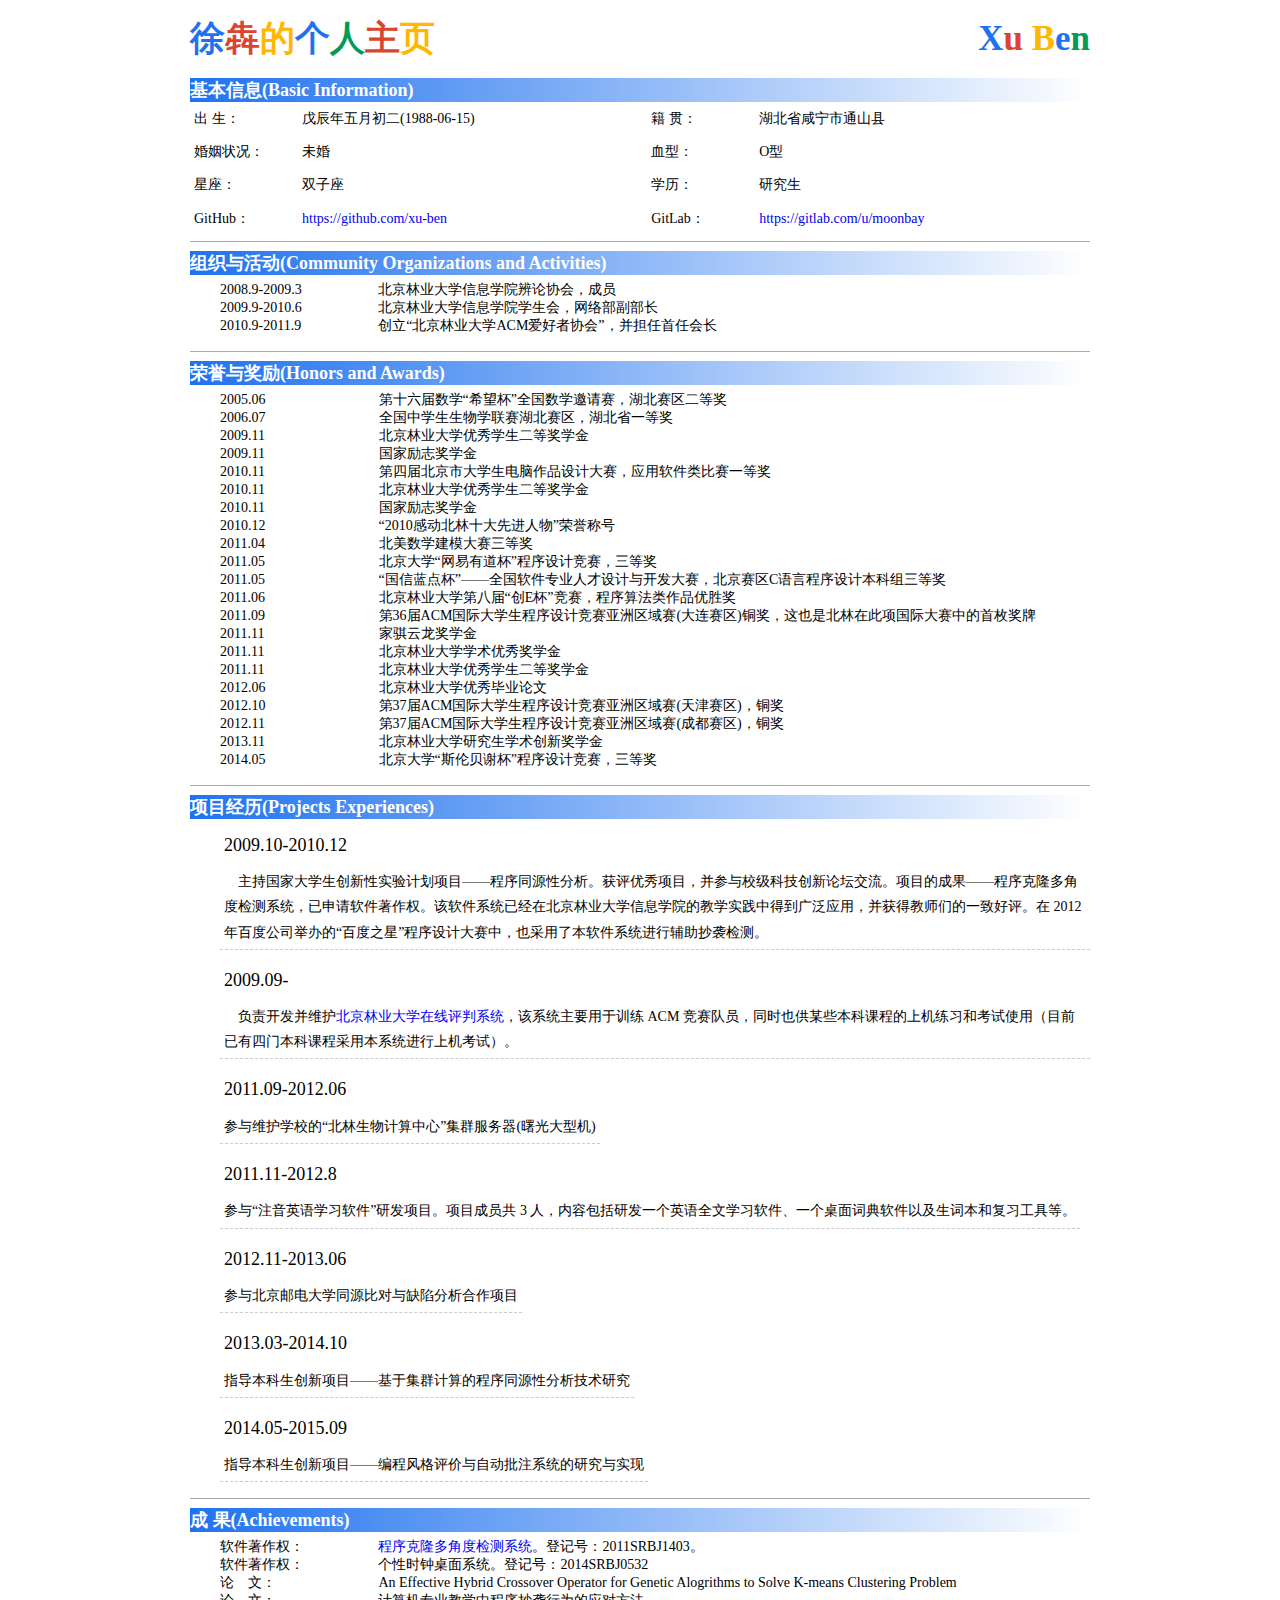
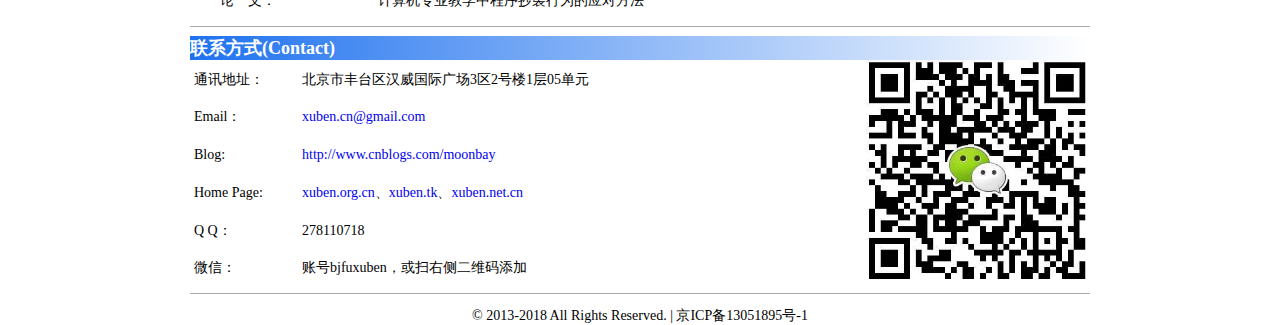
<file: index.html>
<!doctype html>
<html lang="zh" manifest="main.manifest">
<head>
<title>徐犇的个人主页</title>
<meta charset="UTF-8">
<meta content="徐犇" name="keywords"/>
<meta content="xuben" name="keywords"/>
<meta content="北京林业大学" name="keywords"/>
<meta content="bjfu" name="keywords"/>
<link type="text/css" rel="StyleSheet" href="css/reset.css" />
<link type="text/css" rel="StyleSheet" href="css/main.css" />
<link type="text/css" rel="StyleSheet" href="index.css" />
<script type="text/javascript" src="js/jquery.js"></script>
<script type="text/javascript" src="index.js"></script>
</head>
<body style="margin: 0px auto; width: 900px;">
	<header>
		<table style="width: 900px;">
			<tr>
				<td>
					<h1
						style="font-size: 35px; font-weight: bold; text-align: left; margin-top: 15px;">
						<font style="color: rgb(31, 114, 239);">徐</font><font
							style="color: rgb(218, 69, 49);">犇</font><font
							style="color: rgb(255, 183, 1);">的</font><font
							style="color: rgb(31, 114, 239);">个</font><font
							style="color: rgb(1, 154, 87);">人</font><font
							style="color: rgb(218, 69, 49);">主</font><font
							style="color: rgb(255, 183, 1);">页</font>
					</h1>
				</td>
				<td>
					<h1
						style="font-size: 35px; font-weight: bold; text-align: right; margin-top: 15px;">
						<font style="color: rgb(31, 114, 239);">X</font><font
							style="color: rgb(218, 69, 49);">u </font><font
							style="color: rgb(255, 183, 1);">B</font><font
							style="color: rgb(31, 114, 239);">e</font><font
							style="color: rgb(1, 154, 87);">n</font>
					</h1>
				</td>
			</tr>
		</table>
	</header>
	<article style="padding: 10px 0px;">
	<!--
	<a href="file/resume_cn.pdf?raw=true" target="_blank">简历 </a>| <a
		href="file/resume_en.pdf?raw=true" target="_blank">Resume </a>
	-->
		<section class="item-wrap">
			<section class="item-box-left">
				<span class="item-title-hl">基本信息(Basic Information)</span>
			</section>
			<section>
				<table style="width: 100%">
					<tr>
						<td class="item-title">出 生：</td>
						<td class="item-content">戊辰年五月初二(1988-06-15)</td>
						<td class="item-title">籍 贯：</td>
						<td class="item-content">湖北省咸宁市通山县</td>
					</tr>
					<tr>
						<td class="item-title">婚姻状况：</td>
						<td class="item-content">未婚</td>
						<td class="item-title">血型：</td>
						<td class="item-content">O型</td>
					</tr>
					<tr>
						<td class="item-title">星座：</td>
						<td class="item-content">双子座</td>
						<td class="item-title">学历：</td>
						<td class="item-content">研究生</td>
					</tr>
					<tr>
						<td class="item-title">GitHub：</td>
						<td class="item-content"><a title="View It"	href="https://github.com/xu-ben" target="_blank">https://github.com/xu-ben</a></td>
						<td class="item-title">GitLab：</td>
						<td class="item-content"><a title="View It"	href="https://gitlab.com/u/moonbay" target="_blank">https://gitlab.com/u/moonbay</a></td>
					</tr>
				</table>
			</section>
		</section>

		<section class="item-wrap">
			<section class="item-box-left">
				<span class="item-title-hl">组织与活动(Community Organizations and
					Activities)</span>
			</section>
			<section class="item-box-right" style="margin-bottom: 10px;">
				<table>
					<tr>
						<td style="width: 180px;">2008.9-2009.3</td>
						<td style="width: 840px;">北京林业大学信息学院辨论协会，成员</td>
					</tr>
					<tr>
						<td style="width: 180px;">2009.9-2010.6</td>
						<td style="width: 840px;">北京林业大学信息学院学生会，网络部副部长</td>
					</tr>
					<tr>
						<td style="width: 180px;">2010.9-2011.9</td>
						<td style="width: 840px;">创立“北京林业大学ACM爱好者协会”，并担任首任会长</td>
					</tr>
				</table>
			</section>
		</section>
		<section class="item-wrap">
			<section class="item-box-left">
				<span class="item-title-hl">荣誉与奖励(Honors and Awards)</span>
			</section>
			<section class="item-box-right" style="margin-bottom: 10px;">
				<table>
					<tr>
						<td style="width: 180px;">2005.06</td>
						<td style="width: 840px;">第十六届数学“希望杯”全国数学邀请赛，湖北赛区二等奖</td>
					</tr>
					<tr>
						<td style="width: 180px;">2006.07</td>
						<td style="width: 840px;">全国中学生生物学联赛湖北赛区，湖北省一等奖</td>
					</tr>
					<tr>
						<td style="width: 180px;">2009.11</td>
						<td style="width: 840px;">北京林业大学优秀学生二等奖学金</td>
					</tr>
					<tr>
						<td style="width: 180px;">2009.11</td>
						<td style="width: 840px;">国家励志奖学金</td>
					</tr>
					<tr>
						<td style="width: 180px;">2010.11</td>
						<td style="width: 840px;">第四届北京市大学生电脑作品设计大赛，应用软件类比赛一等奖</td>
					</tr>
					<tr>
						<td style="width: 180px;">2010.11</td>
						<td style="width: 840px;">北京林业大学优秀学生二等奖学金</td>
					</tr>
					<tr>
						<td style="width: 180px;">2010.11</td>
						<td style="width: 840px;">国家励志奖学金</td>
					</tr>
					<tr>
						<td style="width: 180px;">2010.12</td>
						<td style="width: 840px;">“2010感动北林十大先进人物”荣誉称号</td>
					</tr>
					<tr>
						<td style="width: 180px;">2011.04</td>
						<td style="width: 840px;">北美数学建模大赛三等奖</td>
					</tr>
					<tr>
						<td style="width: 180px;">2011.05</td>
						<td style="width: 840px;">北京大学“网易有道杯”程序设计竞赛，三等奖</td>
					</tr>
					<tr>
						<td style="width: 180px;">2011.05</td>
						<td style="width: 840px;">
							“国信蓝点杯”——全国软件专业人才设计与开发大赛，北京赛区C语言程序设计本科组三等奖</td>
					</tr>
					<tr>
						<td style="width: 180px;">2011.06</td>
						<td style="width: 840px;">北京林业大学第八届“创E杯”竞赛，程序算法类作品优胜奖</td>
					</tr>
					<tr>
						<td style="width: 180px;">2011.09</td>
						<td style="width: 840px;">第36届ACM国际大学生程序设计竞赛亚洲区域赛(大连赛区)铜奖，这也是北林在此项国际大赛中的首枚奖牌</td>
					</tr>
					<tr>
						<td style="width: 180px;">2011.11</td>
						<td style="width: 840px;">家骐云龙奖学金</td>
					</tr>
					<tr>
						<td style="width: 180px;">2011.11</td>
						<td style="width: 840px;">北京林业大学学术优秀奖学金</td>
					</tr>
					<tr>
						<td style="width: 180px;">2011.11</td>
						<td style="width: 840px;">北京林业大学优秀学生二等奖学金</td>
					</tr>
					<tr>
						<td style="width: 180px;">2012.06</td>
						<td style="width: 840px;">北京林业大学优秀毕业论文</td>
					</tr>
					<tr>
						<td style="width: 180px;">2012.10</td>
						<td style="width: 840px;">第37届ACM国际大学生程序设计竞赛亚洲区域赛(天津赛区)，铜奖</td>
					</tr>
					<tr>
						<td style="width: 180px;">2012.11</td>
						<td style="width: 840px;">第37届ACM国际大学生程序设计竞赛亚洲区域赛(成都赛区)，铜奖</td>
					</tr>
					<tr>
						<td style="width: 180px;">2013.11</td>
						<td style="width: 840px;">北京林业大学研究生学术创新奖学金</td>
					</tr>
					<tr>
						<td style="width: 180px;">2014.05</td>
						<td style="width: 840px;">北京大学“斯伦贝谢杯”程序设计竞赛，三等奖</td>
					</tr>
				</table>
			</section>
		</section>
		<section class="item-wrap">
			<section class="item-box-left">
				<span class="item-title-hl">项目经历(Projects Experiences)</span>
			</section>
			<section class="item-box-right">
				<section>
					<table style="margin-bottom: 10px; border-bottom: dashed 1px #ccc;">
						<tr>
							<td colspan="2" class="project-title">2009.10-2010.12</td>
						</tr>
						<tr>
							<td class="item-content">&nbsp;&nbsp;&nbsp;&nbsp;主持国家大学生创新性实验计划项目——程序同源性分析。获评优秀项目，并参与校级科技创新论坛交流。项目的成果——程序克隆多角度检测系统，已申请软件著作权。该软件系统已经在北京林业大学信息学院的教学实践中得到广泛应用，并获得教师们的一致好评。在
								2012 年百度公司举办的“百度之星”程序设计大赛中，也采用了本软件系统进行辅助抄袭检测。</td>
						</tr>
					</table>
					<table style="margin-bottom: 10px; border-bottom: dashed 1px #ccc;">
						<tr>
							<td colspan="2" class="project-title">2009.09-</td>
						</tr>
						<tr>
							<td class="item-content">&nbsp;&nbsp;&nbsp;&nbsp;负责开发并维护<a
								href="http://acm.bjfu.edu.cn">北京林业大学在线评判系统</a>，该系统主要用于训练 ACM
								竞赛队员，同时也供某些本科课程的上机练习和考试使用（目前已有四门本科课程采用本系统进行上机考试）。</td>
						</tr>
					</table>
					<table style="margin-bottom: 10px; border-bottom: dashed 1px #ccc;">
						<tr>
							<td colspan="2" class="project-title">2011.09-2012.06</td>
						</tr>
						<tr>
							<td class="item-content">参与维护学校的“北林生物计算中心”集群服务器(曙光大型机)</td>
						</tr>
					</table>
					<table style="margin-bottom: 10px; border-bottom: dashed 1px #ccc;">
						<tr>
							<td colspan="2" class="project-title">2011.11-2012.8</td>
						</tr>
						<tr>
							<td class="item-content">参与“注音英语学习软件”研发项目。项目成员共 3
								人，内容包括研发一个英语全文学习软件、一个桌面词典软件以及生词本和复习工具等。</td>
						</tr>
					</table>
					<table style="margin-bottom: 10px; border-bottom: dashed 1px #ccc;">
						<tr>
							<td colspan="2" class="project-title">2012.11-2013.06</td>
						</tr>
						<tr>
							<td class="item-content">参与北京邮电大学同源比对与缺陷分析合作项目</td>
						</tr>
					</table>
					<table style="margin-bottom: 10px; border-bottom: dashed 1px #ccc;">
						<tr>
							<td colspan="2" class="project-title">2013.03-2014.10</td>
						</tr>
						<tr>
							<td class="item-content">指导本科生创新项目——基于集群计算的程序同源性分析技术研究</td>
						</tr>
					</table>
					<table style="margin-bottom: 10px; border-bottom: dashed 1px #ccc;">
						<tr>
							<td colspan="2" class="project-title">2014.05-2015.09</td>
						</tr>
						<tr>
							<td class="item-content">指导本科生创新项目——编程风格评价与自动批注系统的研究与实现</td>
						</tr>
					</table>
				</section>
			</section>
		</section>
		<section class="item-wrap">
			<section class="item-box-left">
				<span class="item-title-hl">成 果(Achievements)</span>
			</section>
			<section class="item-box-right" style="margin-bottom: 10px;">
				<table>
					<tr>
						<td style="width: 180px;">软件著作权：</td>
						<td style="width: 840px;"><a title="点此进入项目主页" href="examiner/index.html">程序克隆多角度检测系统</a>。登记号：2011SRBJ1403。</td>
					</tr>
					<tr>
						<td style="width: 180px;">软件著作权：</td>
						<td style="width: 840px;">个性时钟桌面系统。登记号：2014SRBJ0532</td>
					</tr>
					<tr>
						<td style="width: 180px;">论&nbsp;&nbsp;&nbsp;&nbsp;文：</td>
						<td style="width: 840px;">An Effective Hybrid Crossover
							Operator for Genetic Alogrithms to Solve K-means Clustering
							Problem</td>
					</tr>
					<tr>
						<td style="width: 180px;">论&nbsp;&nbsp;&nbsp;&nbsp;文：</td>
						<td style="width: 840px;">计算机专业教学中程序抄袭行为的应对方法</td>
					</tr>
				</table>
			</section>
		</section>

		<section class="item-wrap">
			<section class="item-box-left">
				<span class="item-title-hl">联系方式(Contact)</span>
			</section>
			<section>
				<table style="width: 100%">
					<tr>
						<td class="item-title">通讯地址：</td>
						<td class="item-content">北京市丰台区汉威国际广场3区2号楼1层05单元</td>
						<td rowspan="7" align="right"><img src="images/wx.png"
							width="50%" height="50%" title="bjfuxuben" /></td>
					</tr>
					<tr>
						<td class="item-title">Email：</td>
						<td class="item-content"><a title="给我发邮件"
							href="mailto:xuben.cn@gmail.com">xuben.cn@gmail.com</a></td>
					</tr>
					<tr>
						<td class="item-title">Blog:</td>
						<td class="item-content"><a title="View It"
							href="http://www.cnblogs.com/moonbay" target="_blank">http://www.cnblogs.com/moonbay</a>
						</td>
					</tr>
					<tr>
						<td class="item-title">Home Page:</td>
						<td class="item-content"><a title="View It"	href="http://xuben.org.cn" target="_blank">xuben.org.cn</a>、<a title="View It"	href="http://xuben.tk" target="_blank">xuben.tk</a>、<a title="View It"	href="http://xuben.net.cn" target="_blank">xuben.net.cn</a>
						</td>
					</tr>
					<tr>
						<td class="item-title">Q Q：</td>
						<td class="item-content">278110718</td>
					</tr>
					<tr>
						<td class="item-title">微信：</td>
						<td class="item-content">账号bjfuxuben，或扫右侧二维码添加</td>
					</tr>
				</table>
			</section>
		</section>

		<aside id="wrap"
			style="position: fixed; bottom: 100px; right: 100px; display: none; opacity: 0.5;">
			<section
				style="background-image: url(images/icons/top.png); width: 32px; height: 32px;"></section>
			<section class="reflect"></section>
			<section class="shadow"></section>
		</aside>
	</article>
	<footer>
		<p align="center">&copy; 2013-2018 All Rights Reserved. | 京ICP备13051895号-1</p>
	</footer>
</body>
</html>
</file>
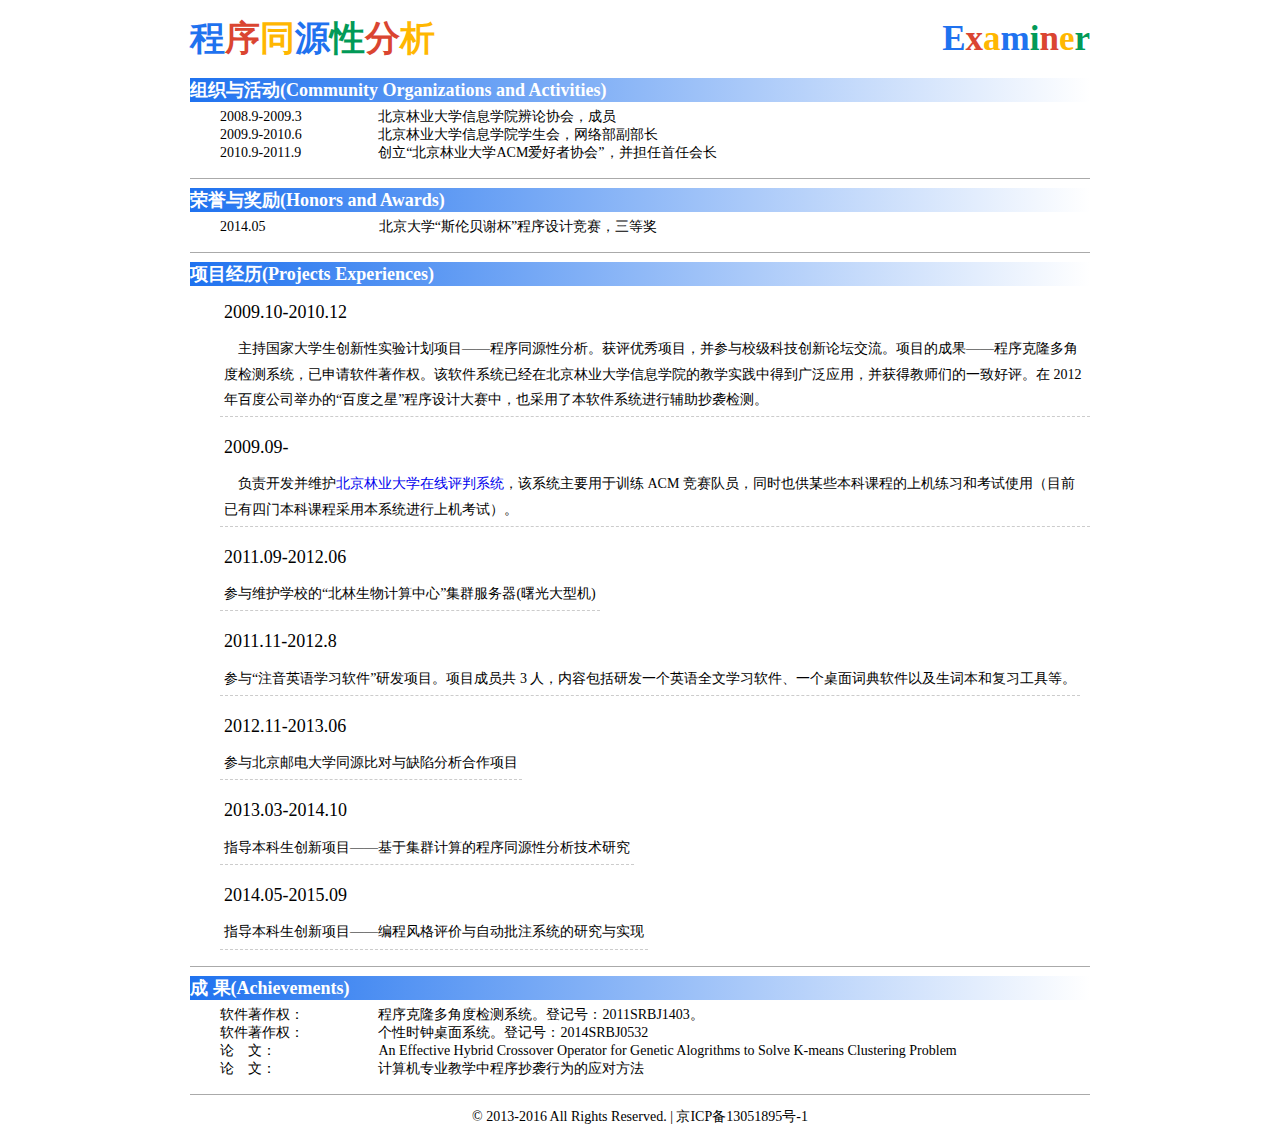
<file: examiner/index.html>
<!doctype html>
<html lang="zh" manifest="main.manifest">
<head>
<title>Examiner-程序同源性分析</title>
<meta charset="UTF-8">
<meta content="程序同源性分析" name="keywords"/>
<meta content="程序克隆多角度检测系统" name="keywords"/>
<meta content="examiner" name="keywords"/>
<meta content="homol" name="keywords"/>
<meta content="北京林业大学" name="keywords"/>
<meta content="bjfu" name="keywords"/>
<link type="text/css" rel="StyleSheet" href="../css/reset.css" />
<link type="text/css" rel="StyleSheet" href="../css/main.css" />
<link type="text/css" rel="StyleSheet" href="../index.css" />
<script type="text/javascript" src="../js/jquery.js"></script>
<script type="text/javascript" src="../index.js"></script>
</head>
<body style="margin: 0px auto; width: 900px;">
	<header>
		<table style="width: 900px;">
			<tr>
				<td>
					<h1
						style="font-size: 35px; font-weight: bold; text-align: left; margin-top: 15px;">
						<font style="color: rgb(31, 114, 239);">程</font><font
							style="color: rgb(218, 69, 49);">序</font><font
							style="color: rgb(255, 183, 1);">同</font><font
							style="color: rgb(31, 114, 239);">源</font><font
							style="color: rgb(1, 154, 87);">性</font><font
							style="color: rgb(218, 69, 49);">分</font><font
							style="color: rgb(255, 183, 1);">析</font>
					</h1>
				</td>
				<td>
					<h1
						style="font-size: 35px; font-weight: bold; text-align: right; margin-top: 15px;">
						<font style="color: rgb(31, 114, 239);">E</font><font
							style="color: rgb(218, 69, 49);">x</font><font
							style="color: rgb(255, 183, 1);">a</font><font
							style="color: rgb(31, 114, 239);">m</font><font
							style="color: rgb(1, 154, 87);">i</font><font
							style="color: rgb(218, 69, 49);">n</font><font
							style="color: rgb(255, 183, 1);">e</font><font
							style="color: rgb(1, 154, 87);">r</font>
					</h1>
				</td>
			</tr>
		</table>
	</header>
	<article style="padding: 10px 0px;">
		<section class="item-wrap">
			<section class="item-box-left">
				<span class="item-title-hl">组织与活动(Community Organizations and
					Activities)</span>
			</section>
			<section class="item-box-right" style="margin-bottom: 10px;">
				<table>
					<tr>
						<td style="width: 180px;">2008.9-2009.3</td>
						<td style="width: 840px;">北京林业大学信息学院辨论协会，成员</td>
					</tr>
					<tr>
						<td style="width: 180px;">2009.9-2010.6</td>
						<td style="width: 840px;">北京林业大学信息学院学生会，网络部副部长</td>
					</tr>
					<tr>
						<td style="width: 180px;">2010.9-2011.9</td>
						<td style="width: 840px;">创立“北京林业大学ACM爱好者协会”，并担任首任会长</td>
					</tr>
				</table>
			</section>
		</section>
		<section class="item-wrap">
			<section class="item-box-left">
				<span class="item-title-hl">荣誉与奖励(Honors and Awards)</span>
			</section>
			<section class="item-box-right" style="margin-bottom: 10px;">
				<table>
					<tr>
						<td style="width: 180px;">2014.05</td>
						<td style="width: 840px;">北京大学“斯伦贝谢杯”程序设计竞赛，三等奖</td>
					</tr>
				</table>
			</section>
		</section>
		<section class="item-wrap">
			<section class="item-box-left">
				<span class="item-title-hl">项目经历(Projects Experiences)</span>
			</section>
			<section class="item-box-right">
				<section>
					<table style="margin-bottom: 10px; border-bottom: dashed 1px #ccc;">
						<tr>
							<td colspan="2" class="project-title">2009.10-2010.12</td>
						</tr>
						<tr>
							<td class="item-content">&nbsp;&nbsp;&nbsp;&nbsp;主持国家大学生创新性实验计划项目——程序同源性分析。获评优秀项目，并参与校级科技创新论坛交流。项目的成果——程序克隆多角度检测系统，已申请软件著作权。该软件系统已经在北京林业大学信息学院的教学实践中得到广泛应用，并获得教师们的一致好评。在
								2012 年百度公司举办的“百度之星”程序设计大赛中，也采用了本软件系统进行辅助抄袭检测。</td>
						</tr>
					</table>
					<table style="margin-bottom: 10px; border-bottom: dashed 1px #ccc;">
						<tr>
							<td colspan="2" class="project-title">2009.09-</td>
						</tr>
						<tr>
							<td class="item-content">&nbsp;&nbsp;&nbsp;&nbsp;负责开发并维护<a
								href="http://acm.bjfu.edu.cn">北京林业大学在线评判系统</a>，该系统主要用于训练 ACM
								竞赛队员，同时也供某些本科课程的上机练习和考试使用（目前已有四门本科课程采用本系统进行上机考试）。</td>
						</tr>
					</table>
					<table style="margin-bottom: 10px; border-bottom: dashed 1px #ccc;">
						<tr>
							<td colspan="2" class="project-title">2011.09-2012.06</td>
						</tr>
						<tr>
							<td class="item-content">参与维护学校的“北林生物计算中心”集群服务器(曙光大型机)</td>
						</tr>
					</table>
					<table style="margin-bottom: 10px; border-bottom: dashed 1px #ccc;">
						<tr>
							<td colspan="2" class="project-title">2011.11-2012.8</td>
						</tr>
						<tr>
							<td class="item-content">参与“注音英语学习软件”研发项目。项目成员共 3
								人，内容包括研发一个英语全文学习软件、一个桌面词典软件以及生词本和复习工具等。</td>
						</tr>
					</table>
					<table style="margin-bottom: 10px; border-bottom: dashed 1px #ccc;">
						<tr>
							<td colspan="2" class="project-title">2012.11-2013.06</td>
						</tr>
						<tr>
							<td class="item-content">参与北京邮电大学同源比对与缺陷分析合作项目</td>
						</tr>
					</table>
					<table style="margin-bottom: 10px; border-bottom: dashed 1px #ccc;">
						<tr>
							<td colspan="2" class="project-title">2013.03-2014.10</td>
						</tr>
						<tr>
							<td class="item-content">指导本科生创新项目——基于集群计算的程序同源性分析技术研究</td>
						</tr>
					</table>
					<table style="margin-bottom: 10px; border-bottom: dashed 1px #ccc;">
						<tr>
							<td colspan="2" class="project-title">2014.05-2015.09</td>
						</tr>
						<tr>
							<td class="item-content">指导本科生创新项目——编程风格评价与自动批注系统的研究与实现</td>
						</tr>
					</table>
				</section>
			</section>
		</section>
		<section class="item-wrap">
			<section class="item-box-left">
				<span class="item-title-hl">成 果(Achievements)</span>
			</section>
			<section class="item-box-right" style="margin-bottom: 10px;">
				<table>
					<tr>
						<td style="width: 180px;">软件著作权：</td>
						<td style="width: 840px;">程序克隆多角度检测系统。登记号：2011SRBJ1403。</td>
					</tr>
					<tr>
						<td style="width: 180px;">软件著作权：</td>
						<td style="width: 840px;">个性时钟桌面系统。登记号：2014SRBJ0532</td>
					</tr>
					<tr>
						<td style="width: 180px;">论&nbsp;&nbsp;&nbsp;&nbsp;文：</td>
						<td style="width: 840px;">An Effective Hybrid Crossover
							Operator for Genetic Alogrithms to Solve K-means Clustering
							Problem</td>
					</tr>
					<tr>
						<td style="width: 180px;">论&nbsp;&nbsp;&nbsp;&nbsp;文：</td>
						<td style="width: 840px;">计算机专业教学中程序抄袭行为的应对方法</td>
					</tr>
				</table>
			</section>
		</section>

		<aside id="wrap"
			style="position: fixed; bottom: 100px; right: 100px; display: none; opacity: 0.5;">
			<section
				style="background-image: url(images/icons/top.png); width: 32px; height: 32px;"></section>
			<section class="reflect"></section>
			<section class="shadow"></section>
		</aside>
	</article>
	<footer>
		<p align="center">&copy; 2013-2016 All Rights Reserved. | 京ICP备13051895号-1</p>
	</footer>
</body>
</html>
</file>
<file: css/main.css>
html,body{
  height:100%;
}
</file>
<file: index.css>
.item-title {
	width: 100px;
	padding: 4px;
	line-height: 1.8;
}

.item-content {
	padding: 4px;
	line-height: 1.8;
}

li {
	padding: 7px 0px;
}

li::before {
	content: url(./images/icons/yes.png);
	padding-right: 6px;
	vertical-align: middle;
}

.item-wrap {
	padding: 6px 0px;
	border-bottom: solid 1px #aaa;
	margin-bottom: 3px;
	width: 100%;
}

.item-box-left {
	width: 900px;
	font-size: 18px;
	background-image: -webkit-linear-gradient(90deg, rgb(31, 114, 239),
		white );
	background-image: linear-gradient(90deg, rgb(31, 114, 239), white );
}

.item-box-right {
	width: 870px;
	margin-left: 30px;
	margin-top: 6px;
}

.item-title-hl {
	width: 900px;
	font-size: 18px;
	font-weight: bold;
	color: #FFF;
}

.project-title {
	font-size: 18px;
	line-height: 1.8;
	padding: 4px;
}

.project-sub-title {
	padding: 4px;
	line-height: 1.8;
	width: 70px;
}

#goTop {
	position: fixed;
	right: 100px;
	bottom: 100px;
	background-image: url(images/icons/top.png);
	width: 32px;
	height: 32px;
	-webkit-box-reflect: below 0px
		-webkit-gradient(linear, center top, center bottom, from(transparent),
		color-stop(0.2, transparent), to(white) );
	opacity: 0.5;
}

.reflect {
	background-image: url(images/icons/top.png);
	width: 32px;
	height: 32px;
	-webkit-transform: scaleY(-1);
	-moz-transform: scaleY(-1);
	-ms-transform: scaleY(-1);
	transform: scaleY(-1);
	filter: alpha(opacity = '80');
	opacity: 0.8;
}

.shadow {
	position: relative;
	top: -32px;
	left: 0px;
	height: 32px;
	width: 32px;
	background-image: -moz-linear-gradient(center bottom, rgb(227, 227, 227)
		30%, rgba(255, 255, 255, 0) 100% );
	background-image: -webkit-gradient(linear, center bottom, center top, color-stop(0.3, rgb(227
		, 227, 227) ), color-stop(0.7, rgba(255, 255, 255, 0) ) );
	filter: progid : DXImageTransform.Microsoft.Gradient ( gradientType = 0,
		startColor = #e8e8e8, EndColorStr = #ffffff );
}
</file>
